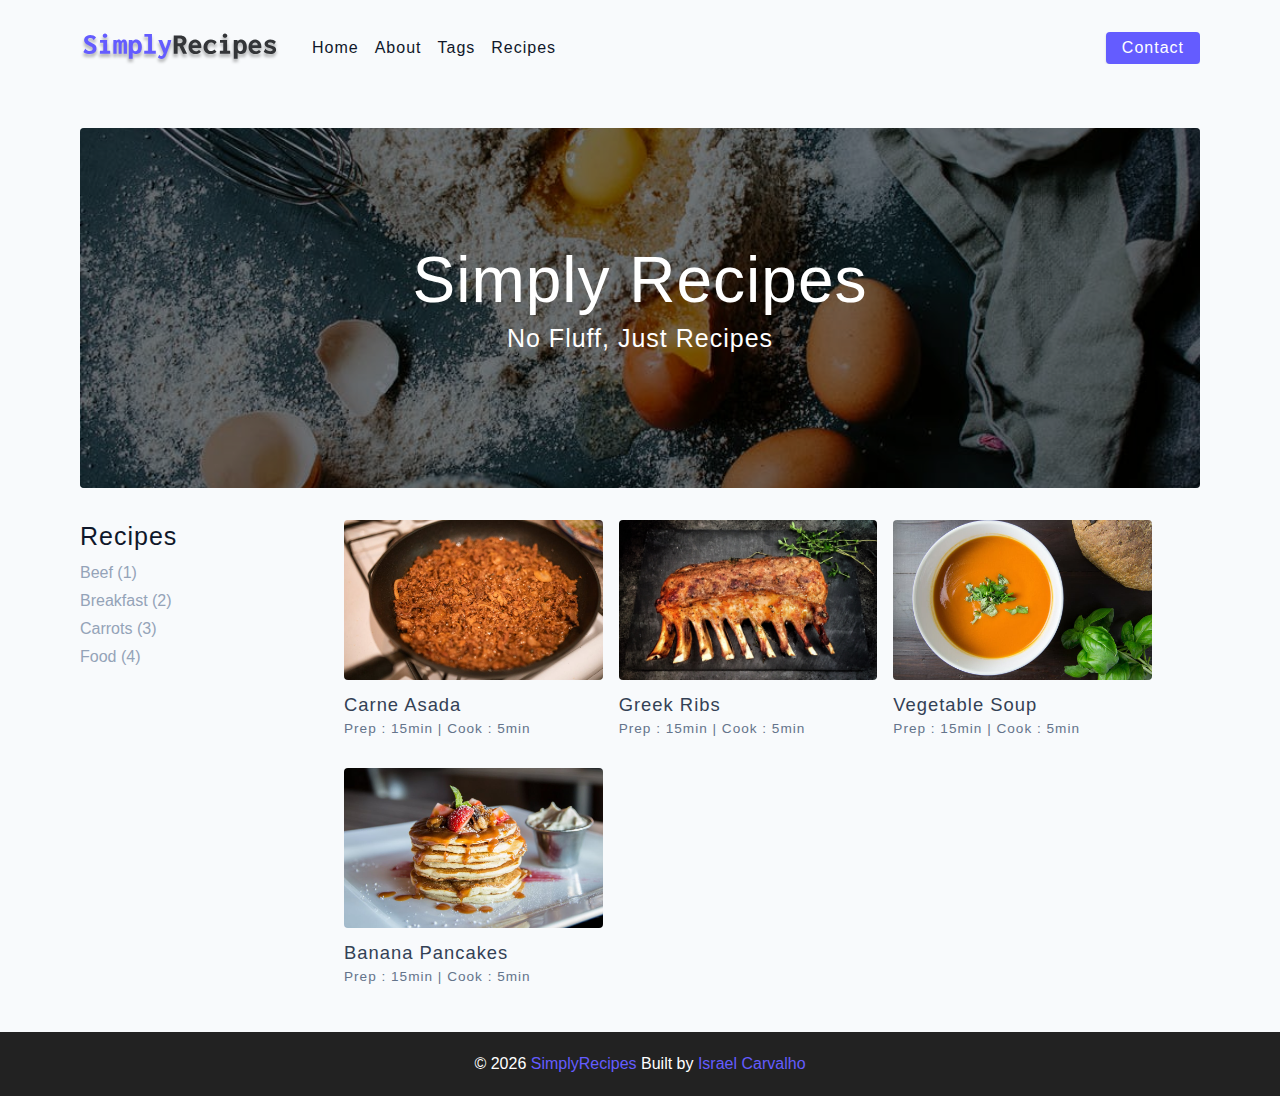
<file: index.html>
<!DOCTYPE html>
<html lang="en">
  <head>
    <meta charset="UTF-8" />
    <meta http-equiv="X-UA-Compatible" content="IE=edge" />
    <meta name="viewport" content="width=device-width, initial-scale=1.0" />
    <title>Simply Recipes || Starter</title>
    <!-- favicon -->
    <link rel="shortcut icon" href="./assets/favicon.ico" type="image/x-icon" />
    <!-- normalize -->
    <link rel="stylesheet" href="./css/normalize.css" />
    <!-- font-awesome -->
    <link
      rel="stylesheet"
      href="https://cdnjs.cloudflare.com/ajax/libs/font-awesome/5.14.0/css/all.min.css"
    />
    <!-- main css -->
    <link rel="stylesheet" href="./css/main.css" />
  </head>
  <body>
      <!-- nav  -->
      <div class="navbar">
        <div class="nav-center">
          <!-- header -->
          <div class="nav-header">
            <a href="index.html" class="nav-logo">
              <img src="./assets/logo.svg" alt="simply recipes" />
            </a>
            <button type="button" class="btn nav-btn">
              <i class="fas fa-align-justify"></i>
            </button>
          </div>
          <!-- links -->
          <div class="nav-links">
            <a href="index.html" class="nav-link">home</a>
            <a href="about.html" class="nav-link">about</a>
            <a href="tags.html" class="nav-link">tags</a>
            <a href="recipes.html" class="nav-link">recipes</a>
            <div class="nav-link contact-link">
              <a href="contact.html" class="btn">contact</a>
            </div>
          </div>
        </div>
      </div>
      <!-- end of nav -->
      <!-- main -->
      <main class="page">
        <!-- header -->
        <header class="hero">
          <div class="hero-container">
            <div class="hero-text">
              <h1>simply recipes</h1>
              <h4>no fluff, just recipes</h4>
            </div>
          </div>
        </header>
        <!-- end of header -->
        <!-- recipes container -->
        <section class="recipes-container">
          <!-- tags container -->
          <div class="tags-container">
            <h4>recipes</h4>
            <div class="tags-list">
              <a href="tag-template.html"> Beef (1)</a>
              <a href="tag-template.html"> Breakfast (2)</a>
              <a href="tag-template.html"> Carrots (3)</a>
              <a href="tag-template.html"> Food (4)</a>
            </div>
          </div>
          <!-- end of tags container -->

          <!-- recipes list -->
          <div class="recipes-list">
            <!-- single recipe -->
            <a href="single-recipe.html" class="recipe">
              <img src="./assets/recipes/recipe-1.jpeg" alt="food" 
              class="img recipe-img" />
              <h5>Carne Asada</h5>
              <p>Prep : 15min | Cook : 5min</p>
            </a>
            <!-- end of single recipe -->

            <!-- single recipe -->
            <a href="single-recipe.html" class="recipe">
              <img src="./assets/recipes/recipe-2.jpeg" alt="food" 
              class="img recipe-img" />
              <h5>Greek Ribs</h5>
              <p>Prep : 15min | Cook : 5min</p>
            </a>
            <!-- end of single recipe -->

            <!-- single recipe -->
            <a href="single-recipe.html" class="recipe">
              <img src="./assets/recipes/recipe-3.jpeg" alt="food" 
              class="img recipe-img" />
              <h5>Vegetable Soup</h5>
              <p>Prep : 15min | Cook : 5min</p>
            </a>
            <!-- end of single recipe -->

            <!-- single recipe -->
            <a href="single-recipe.html" class="recipe">
              <img src="./assets/recipes/recipe-4.jpeg" alt="food" 
              class="img recipe-img" />
              <h5>Banana Pancakes</h5>
              <p>Prep : 15min | Cook : 5min</p>
            </a>
            <!-- end of single recipe -->
          </div>
          <!-- end of recipes list -->
        </section>
        <!-- end of recipes container -->
      </main>
      <!-- end of main -->
      <!-- footer -->
      <footer class="page-footer">
        <p>&copy; <span id="date"></span>
        <span class="footer-logo">
          SimplyRecipes
        </span>
        Built by <a href="https://github.com/IACarvalho">Israel Carvalho</a>
        </p>
      </footer>
      <script src="./js/app.js"></script>
  </body>
</html>
</file>
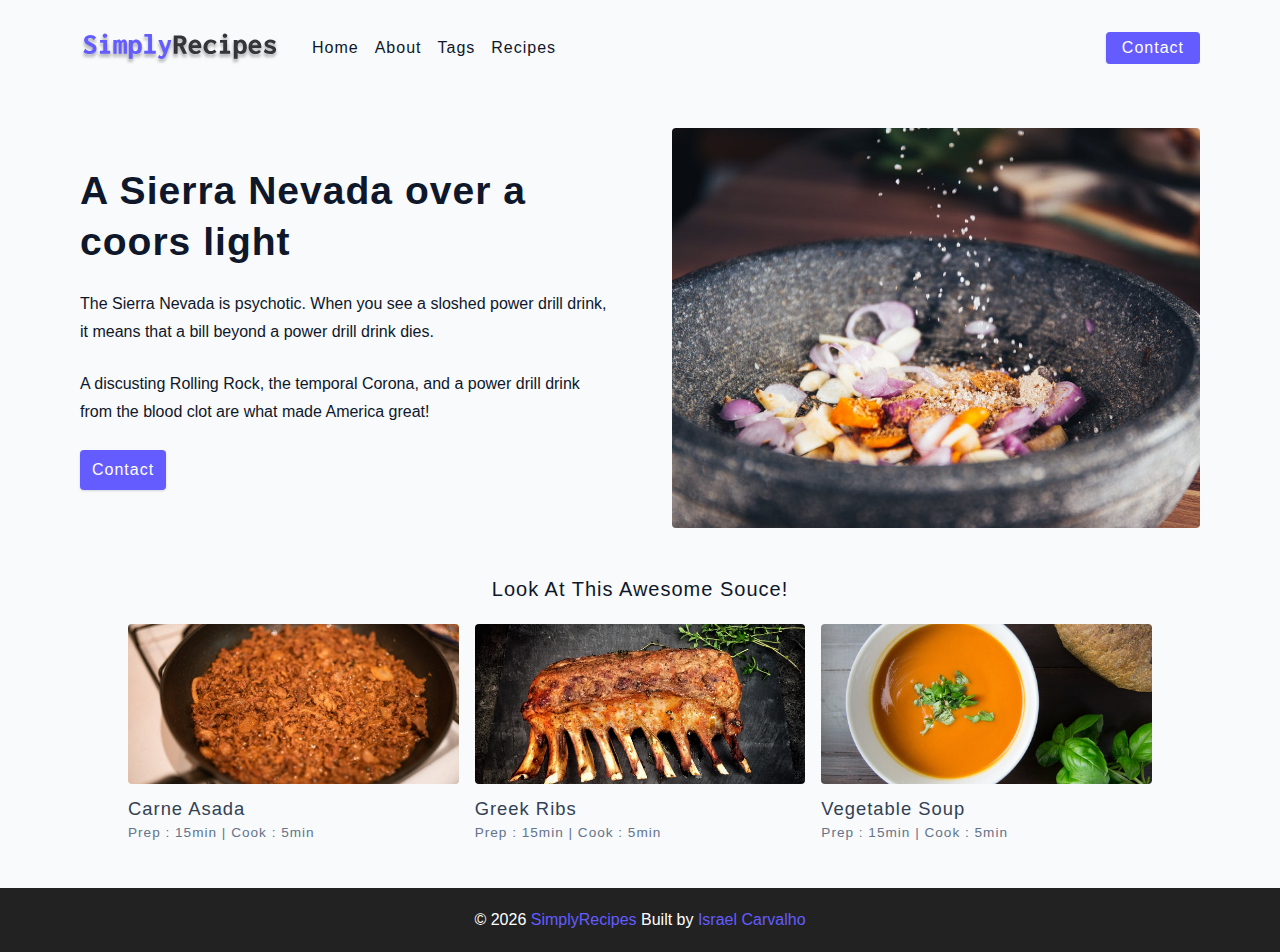
<file: about.html>
<!DOCTYPE html>
<html lang="en">
  <head>
    <meta charset="UTF-8" />
    <meta http-equiv="X-UA-Compatible" content="IE=edge" />
    <meta name="viewport" content="width=device-width, initial-scale=1.0" />
    <title>About</title>
    <!-- favicon -->
    <link rel="shortcut icon" href="./assets/favicon.ico" type="image/x-icon" />
    <!-- normalize -->
    <link rel="stylesheet" href="./css/normalize.css" />
    <!-- font-awesome -->
    <link
      rel="stylesheet"
      href="https://cdnjs.cloudflare.com/ajax/libs/font-awesome/5.14.0/css/all.min.css"
    />
    <!-- main css -->
    <link rel="stylesheet" href="./css/main.css" />
  </head>
  <body>
      <!-- nav  -->
      <div class="navbar">
        <div class="nav-center">
          <!-- header -->
          <div class="nav-header">
            <a href="index.html" class="nav-logo">
              <img src="./assets/logo.svg" alt="simply recipes" />
            </a>
            <button type="button" class="btn nav-btn">
              <i class="fas fa-align-justify"></i>
            </button>
          </div>
          <!-- links -->
          <div class="nav-links">
            <a href="index.html" class="nav-link">home</a>
            <a href="about.html" class="nav-link">about</a>
            <a href="tags.html" class="nav-link">tags</a>
            <a href="recipes.html" class="nav-link">recipes</a>
            <div class="nav-link contact-link">
              <a href="contact.html" class="btn">contact</a>
            </div>
          </div>
        </div>
      </div>
      <!-- end of nav -->
      <!-- main -->
      <main class="page">
        <section class="about-page">
          <article>
            <h2>A Sierra Nevada over a coors light</h2>
            <p>
              The Sierra Nevada is psychotic. When you see a sloshed power
              drill drink, it means that a bill beyond a power drill drink dies.
            </p>
            <p>
              A discusting Rolling Rock, the temporal Corona, and a power drill
              drink from the blood clot are what made America great!
            </p>
            <a href="contact.html" class="btn">contact</a>
          </article>
          <img src="./assets/about.jpeg" alt="pouring salt" class="img 
          about-img" />
        </section>
        <section class="featured-recipes">
          <h5 class="featured-title">Look at this Awesome souce!</h5>
          <!-- recipes list -->
          <div class="recipes-list">
            <!-- single recipe -->
            <a href="single-recipe.html" class="recipe">
              <img src="./assets/recipes/recipe-1.jpeg" alt="food" 
              class="img recipe-img" />
              <h5>Carne Asada</h5>
              <p>Prep : 15min | Cook : 5min</p>
            </a>
            <!-- end of single recipe -->

            <!-- single recipe -->
            <a href="single-recipe.html" class="recipe">
              <img src="./assets/recipes/recipe-2.jpeg" alt="food" 
              class="img recipe-img" />
              <h5>Greek Ribs</h5>
              <p>Prep : 15min | Cook : 5min</p>
            </a>
            <!-- end of single recipe -->

            <!-- single recipe -->
            <a href="single-recipe.html" class="recipe">
              <img src="./assets/recipes/recipe-3.jpeg" alt="food" 
              class="img recipe-img" />
              <h5>Vegetable Soup</h5>
              <p>Prep : 15min | Cook : 5min</p>
            </a>
            <!-- end of single recipe -->
          </div>
          <!-- end of recipes list -->
        </section>
      </main>
      <!-- end of main -->
      <!-- footer -->
      <footer class="page-footer">
        <p>&copy; <span id="date"></span>
        <span class="footer-logo">
          SimplyRecipes
        </span>
        Built by <a href="https://github.com/IACarvalho">Israel Carvalho</a>
        </p>
      </footer>
      <script src="./js/app.js"></script>
  </body>
</html>
</file>
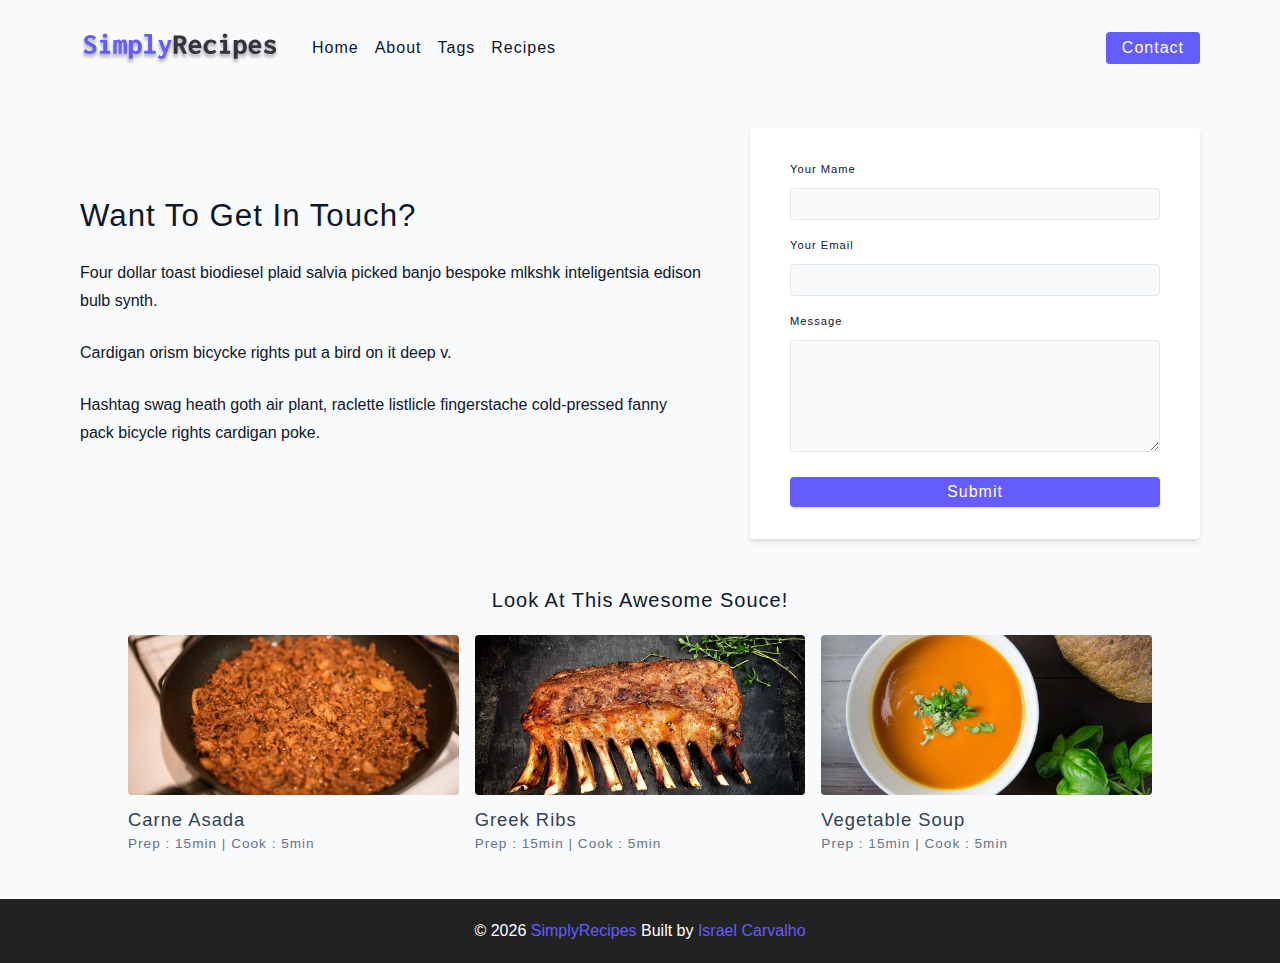
<file: contact.html>
<!DOCTYPE html>
<html lang="en">
  <head>
    <meta charset="UTF-8" />
    <meta http-equiv="X-UA-Compatible" content="IE=edge" />
    <meta name="viewport" content="width=device-width, initial-scale=1.0" />
    <title>Contact</title>
    <!-- favicon -->
    <link rel="shortcut icon" href="./assets/favicon.ico" type="image/x-icon" />
    <!-- normalize -->
    <link rel="stylesheet" href="./css/normalize.css" />
    <!-- font-awesome -->
    <link
      rel="stylesheet"
      href="https://cdnjs.cloudflare.com/ajax/libs/font-awesome/5.14.0/css/all.min.css"
    />
    <!-- main css -->
    <link rel="stylesheet" href="./css/main.css" />
  </head>
  <body>
      <!-- nav  -->
      <div class="navbar">
        <div class="nav-center">
          <!-- header -->
          <div class="nav-header">
            <a href="index.html" class="nav-logo">
              <img src="./assets/logo.svg" alt="simply recipes" />
            </a>
            <button type="button" class="btn nav-btn">
              <i class="fas fa-align-justify"></i>
            </button>
          </div>
          <!-- links -->
          <div class="nav-links">
            <a href="index.html" class="nav-link">home</a>
            <a href="about.html" class="nav-link">about</a>
            <a href="tags.html" class="nav-link">tags</a>
            <a href="recipes.html" class="nav-link">recipes</a>
            <div class="nav-link contact-link">
              <a href="contact.html" class="btn">contact</a>
            </div>
          </div>
        </div>
      </div>
      <!-- end of nav -->
      <!-- main -->
      <main class="page">
        <section class="contact-container">
          <article class="contact-info">
            <h3>Want To Get In Touch?</h3>
            <p>
              Four dollar toast biodiesel plaid salvia picked banjo bespoke 
              mlkshk inteligentsia edison bulb synth.
            </p>
            <p>Cardigan orism bicycke rights put a bird on it deep v.</p>
            <p>
              Hashtag swag heath goth air plant, raclette listlicle fingerstache
              cold-pressed fanny pack bicycle rights cardigan poke.
            </p>
          </article>
          <article>
            <form class="form contact-form">
              <!-- single form row -->
              <div class="form-row">
                <label for="name" class="form-label">Your Mame</label>
                <input type="text" name="name" id="name" class=form-input>
              </div>
              <!-- enf of single form row -->
              <!-- single form row -->
              <div class="form-row">
                <label for="email" class="form-label">Your Email</label>
                <input type="text" name="email" id="email" class=form-input>
              </div>
              <!-- enf of single form row -->
              <!-- single form row -->
              <div class="form-row">
                <label for="message" class="form-label">Message</label>
                <textarea name="message" id="message" class="form-textarea">
                </textarea>
              </div>
              <!-- end of single form row -->
              <button type="submit" class="btn btn-block">submit</button>
            </form>
          </article>
        </section>
        <section class="featured-recipes">
          <h5 class="featured-title">Look at this Awesome souce!</h5>
          <!-- recipes list -->
          <div class="recipes-list">
            <!-- single recipe -->
            <a href="single-recipe.html" class="recipe">
              <img src="./assets/recipes/recipe-1.jpeg" alt="food" 
              class="img recipe-img" />
              <h5>Carne Asada</h5>
              <p>Prep : 15min | Cook : 5min</p>
            </a>
            <!-- end of single recipe -->

            <!-- single recipe -->
            <a href="single-recipe.html" class="recipe">
              <img src="./assets/recipes/recipe-2.jpeg" alt="food" 
              class="img recipe-img" />
              <h5>Greek Ribs</h5>
              <p>Prep : 15min | Cook : 5min</p>
            </a>
            <!-- end of single recipe -->

            <!-- single recipe -->
            <a href="single-recipe.html" class="recipe">
              <img src="./assets/recipes/recipe-3.jpeg" alt="food" 
              class="img recipe-img" />
              <h5>Vegetable Soup</h5>
              <p>Prep : 15min | Cook : 5min</p>
            </a>
            <!-- end of single recipe -->
          </div>
          <!-- end of recipes list -->
        </section>
      </main>
      <!-- end of main -->
      <!-- footer -->
      <footer class="page-footer">
        <p>&copy; <span id="date"></span>
        <span class="footer-logo">
          SimplyRecipes
        </span>
        Built by <a href="https://github.com/IACarvalho">Israel Carvalho</a>
        </p>
      </footer>
      <script src="./js/app.js"></script>
  </body>
</html>
</file>
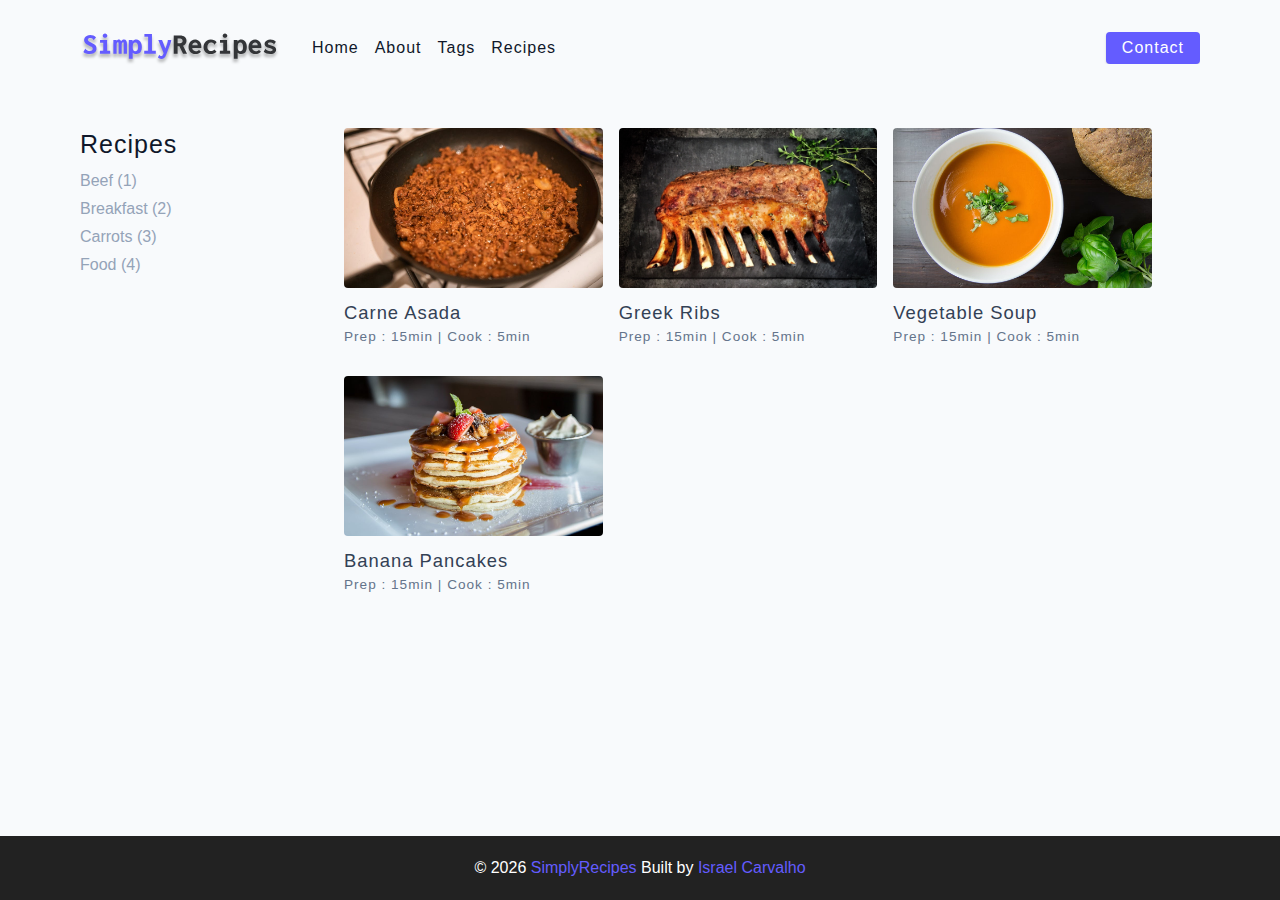
<file: recipes.html>
<!DOCTYPE html>
<html lang="en">
  <head>
    <meta charset="UTF-8" />
    <meta http-equiv="X-UA-Compatible" content="IE=edge" />
    <meta name="viewport" content="width=device-width, initial-scale=1.0" />
    <title>Recipes</title>
    <!-- favicon -->
    <link rel="shortcut icon" href="./assets/favicon.ico" type="image/x-icon" />
    <!-- normalize -->
    <link rel="stylesheet" href="./css/normalize.css" />
    <!-- font-awesome -->
    <link
      rel="stylesheet"
      href="https://cdnjs.cloudflare.com/ajax/libs/font-awesome/5.14.0/css/all.min.css"
    />
    <!-- main css -->
    <link rel="stylesheet" href="./css/main.css" />
  </head>
  <body>
      <!-- nav  -->
      <div class="navbar">
        <div class="nav-center">
          <!-- header -->
          <div class="nav-header">
            <a href="index.html" class="nav-logo">
              <img src="./assets/logo.svg" alt="simply recipes" />
            </a>
            <button type="button" class="btn nav-btn">
              <i class="fas fa-align-justify"></i>
            </button>
          </div>
          <!-- links -->
          <div class="nav-links">
            <a href="index.html" class="nav-link">home</a>
            <a href="about.html" class="nav-link">about</a>
            <a href="tags.html" class="nav-link">tags</a>
            <a href="recipes.html" class="nav-link">recipes</a>
            <div class="nav-link contact-link">
              <a href="contact.html" class="btn">contact</a>
            </div>
          </div>
        </div>
      </div>
      <!-- end of nav -->
      <!-- main -->
      <main class="page">
        <!-- recipes container -->
        <section class="recipes-container">
          <!-- tags container -->
          <div class="tags-container">
            <h4>recipes</h4>
            <div class="tags-list">
              <a href="tag-template.html"> Beef (1)</a>
              <a href="tag-template.html"> Breakfast (2)</a>
              <a href="tag-template.html"> Carrots (3)</a>
              <a href="tag-template.html"> Food (4)</a>
            </div>
          </div>
          <!-- end of tags container -->

          <!-- recipes list -->
          <div class="recipes-list">
            <!-- single recipe -->
            <a href="single-recipe.html" class="recipe">
              <img src="./assets/recipes/recipe-1.jpeg" alt="food" 
              class="img recipe-img" />
              <h5>Carne Asada</h5>
              <p>Prep : 15min | Cook : 5min</p>
            </a>
            <!-- end of single recipe -->

            <!-- single recipe -->
            <a href="single-recipe.html" class="recipe">
              <img src="./assets/recipes/recipe-2.jpeg" alt="food" 
              class="img recipe-img" />
              <h5>Greek Ribs</h5>
              <p>Prep : 15min | Cook : 5min</p>
            </a>
            <!-- end of single recipe -->

            <!-- single recipe -->
            <a href="single-recipe.html" class="recipe">
              <img src="./assets/recipes/recipe-3.jpeg" alt="food" 
              class="img recipe-img" />
              <h5>Vegetable Soup</h5>
              <p>Prep : 15min | Cook : 5min</p>
            </a>
            <!-- end of single recipe -->

            <!-- single recipe -->
            <a href="single-recipe.html" class="recipe">
              <img src="./assets/recipes/recipe-4.jpeg" alt="food" 
              class="img recipe-img" />
              <h5>Banana Pancakes</h5>
              <p>Prep : 15min | Cook : 5min</p>
            </a>
            <!-- end of single recipe -->
          </div>
          <!-- end of recipes list -->
        </section>
        <!-- end of recipes container -->
      </main>
      <!-- end of main -->
      <!-- footer -->
      <footer class="page-footer">
        <p>&copy; <span id="date"></span>
        <span class="footer-logo">
          SimplyRecipes
        </span>
        Built by <a href="https://github.com/IACarvalho">Israel Carvalho</a>
        </p>
      </footer>
      <script src="./js/app.js"></script>
  </body>
</html>
</file>
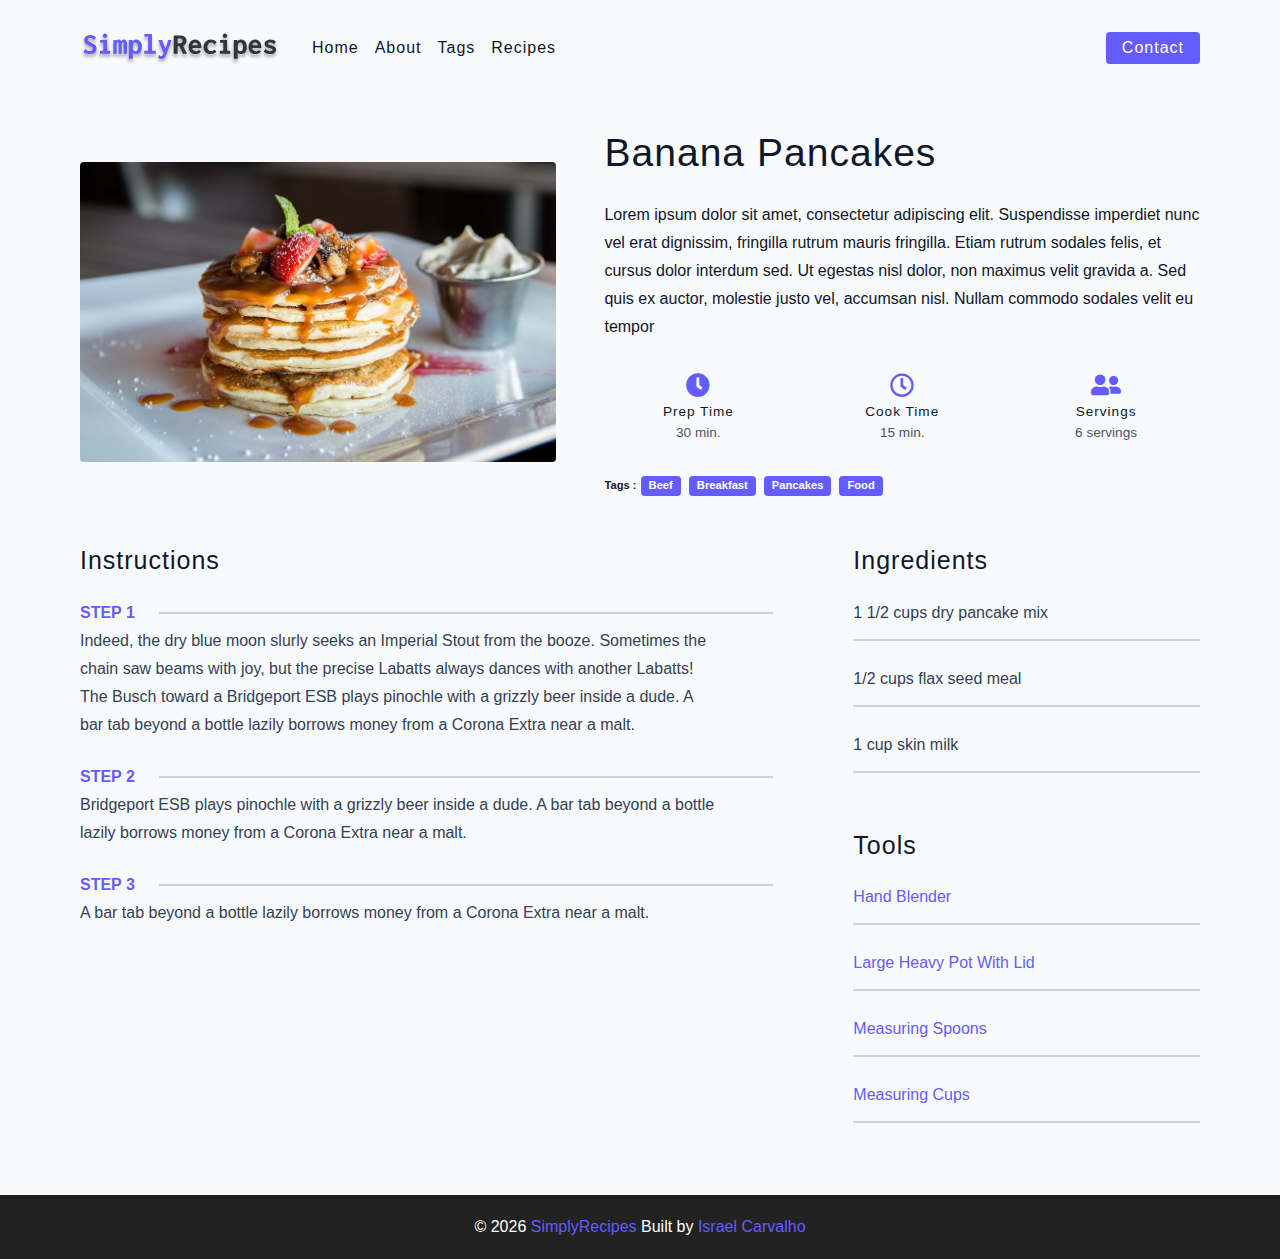
<file: single-recipe.html>
<!DOCTYPE html>
<html lang="en">
  <head>
    <meta charset="UTF-8" />
    <meta http-equiv="X-UA-Compatible" content="IE=edge" />
    <meta name="viewport" content="width=device-width, initial-scale=1.0" />
    <title>Single Recipe</title>
    <!-- favicon -->
    <link rel="shortcut icon" href="./assets/favicon.ico" type="image/x-icon" />
    <!-- normalize -->
    <link rel="stylesheet" href="./css/normalize.css" />
    <!-- font-awesome -->
    <link
      rel="stylesheet"
      href="https://cdnjs.cloudflare.com/ajax/libs/font-awesome/5.14.0/css/all.min.css"
    />
    <!-- main css -->
    <link rel="stylesheet" href="./css/main.css" />
  </head>
  <body>
      <!-- nav  -->
      <div class="navbar">
        <div class="nav-center">
          <!-- header -->
          <div class="nav-header">
            <a href="index.html" class="nav-logo">
              <img src="./assets/logo.svg" alt="simply recipes" />
            </a>
            <button type="button" class="btn nav-btn">
              <i class="fas fa-align-justify"></i>
            </button>
          </div>
          <!-- links -->
          <div class="nav-links">
            <a href="index.html" class="nav-link">home</a>
            <a href="about.html" class="nav-link">about</a>
            <a href="tags.html" class="nav-link">tags</a>
            <a href="recipes.html" class="nav-link">recipes</a>
            <div class="nav-link contact-link">
              <a href="contact.html" class="btn">contact</a>
            </div>
          </div>
        </div>
      </div>
      <!-- end of nav -->
      <!-- main -->
      <main class="page">
        <div class="recipe-page">
          <section class="recipe-hero">
            <img 
              src="assets/recipes/recipe-4.jpeg"
              class="img recipe-hero-img" 
              alt="Pancakes"
            />
            <article>
              <h2>Banana Pancakes</h2>
              <p>
                Lorem ipsum dolor sit amet, consectetur adipiscing elit. 
                Suspendisse imperdiet nunc vel erat dignissim, fringilla rutrum 
                mauris fringilla. Etiam rutrum sodales felis, et cursus dolor 
                interdum sed. Ut egestas nisl dolor, non maximus velit gravida a. 
                Sed quis ex auctor, molestie justo vel, accumsan nisl. Nullam 
                commodo sodales velit eu tempor
              </p>
              <!-- recipe icons -->
              <div class="recipe-icons">
                <!-- single recipe icon -->
                <article>
                  <i class="fas fa-clock"></i>
                  <h5>prep time</h5>
                  <p>30 min.</p>
                </article>

                <!-- single recipe icon -->
                <article>
                  <i class="far fa-clock"></i>
                  <h5>cook time</h5>
                  <p>15 min.</p>
                </article>

                <!-- single recipe icon -->
                <article>
                  <i class="fas fa-user-friends"></i>
                  <h5>servings</h5>
                  <p>6 servings</p>
                </article>
              </div>
              <!-- recipe tags -->
              <div class="recipe-tags">
                Tags : <a href="tag-template.html">Beef</a>
                <a href="tag-template.html">Breakfast</a>
                <a href="tag-template.html">Pancakes</a>
                <a href="tag-template.html">Food</a>
              </div>
            </article>
          </section>
          <!-- recipe content -->
          <section class="recipe-content">
            <article>
              <h4>instructions</h4>
              <!-- single instruction -->
              <div class="single-instruction">
                <header>
                  <p>step 1</p>
                  <div></div>
                </header>
                <p>
                  Indeed, the dry blue moon slurly seeks an Imperial Stout from
                  the booze. Sometimes the chain saw beams with joy, but the 
                  precise Labatts always dances with another Labatts! The Busch 
                  toward a Bridgeport ESB plays pinochle with a grizzly beer 
                  inside a dude. A bar tab beyond a bottle lazily borrows money 
                  from a Corona Extra near a malt.
                </p>
              </div>

              <!-- single instruction -->
              <div class="single-instruction">
                <header>
                  <p>step 2</p>
                  <div></div>
                </header>
                <p>
                  Bridgeport ESB plays pinochle with a grizzly beer 
                  inside a dude. A bar tab beyond a bottle lazily borrows money 
                  from a Corona Extra near a malt.
                </p>
              </div>

              <!-- single instruction -->
              <div class="single-instruction">
                <header>
                  <p>step 3</p>
                  <div></div>
                </header>
                <p>
                  A bar tab beyond a bottle lazily borrows money from a Corona 
                  Extra near a malt.
                </p>
              </div>
            </article>
            <article class="second-column">
              <div>
                <h4>ingredients</h4>
                <p class="single-ingredient">
                  1 1/2 cups dry pancake mix
                </p>
                <p class="single-ingredient">
                  1/2 cups flax seed meal
                </p>
                <p class="single-ingredient">
                  1 cup skin milk
                </p>
              </div>
              <div>
                <h4>Tools</h4>
                <p class="single-tool">Hand Blender</p>
                <p class="single-tool">Large Heavy Pot With Lid</p>
                <p class="single-tool">Measuring Spoons</p>
                <p class="single-tool">Measuring Cups</p>
              </div>
            </article>
          </section>
        </div>
      </main>
      <!-- end of main -->
      <!-- footer -->
      <footer class="page-footer">
        <p>&copy; <span id="date"></span>
        <span class="footer-logo">
          SimplyRecipes
        </span>
        Built by <a href="https://github.com/IACarvalho">Israel Carvalho</a>
        </p>
      </footer>
      <script src="./js/app.js"></script>
  </body>
</html>
</file>
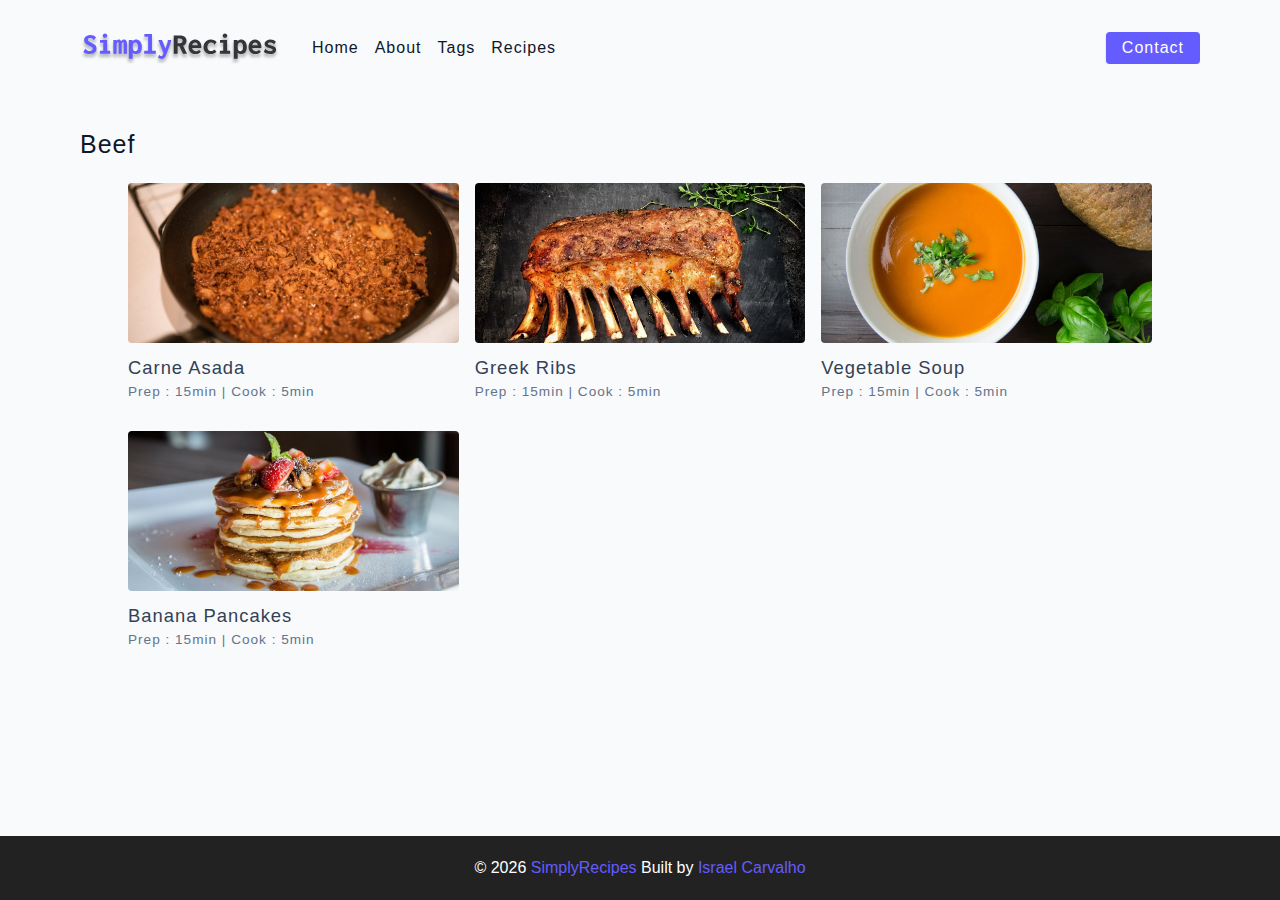
<file: tag-template.html>
<!DOCTYPE html>
<html lang="en">
  <head>
    <meta charset="UTF-8" />
    <meta http-equiv="X-UA-Compatible" content="IE=edge" />
    <meta name="viewport" content="width=device-width, initial-scale=1.0" />
    <title>Beef</title>
    <!-- favicon -->
    <link rel="shortcut icon" href="./assets/favicon.ico" type="image/x-icon" />
    <!-- normalize -->
    <link rel="stylesheet" href="./css/normalize.css" />
    <!-- font-awesome -->
    <link
      rel="stylesheet"
      href="https://cdnjs.cloudflare.com/ajax/libs/font-awesome/5.14.0/css/all.min.css"
    />
    <!-- main css -->
    <link rel="stylesheet" href="./css/main.css" />
  </head>
  <body>
      <!-- nav  -->
      <div class="navbar">
        <div class="nav-center">
          <!-- header -->
          <div class="nav-header">
            <a href="index.html" class="nav-logo">
              <img src="./assets/logo.svg" alt="simply recipes" />
            </a>
            <button type="button" class="btn nav-btn">
              <i class="fas fa-align-justify"></i>
            </button>
          </div>
          <!-- links -->
          <div class="nav-links">
            <a href="index.html" class="nav-link">home</a>
            <a href="about.html" class="nav-link">about</a>
            <a href="tags.html" class="nav-link">tags</a>
            <a href="recipes.html" class="nav-link">recipes</a>
            <div class="nav-link contact-link">
              <a href="contact.html" class="btn">contact</a>
            </div>
          </div>
        </div>
      </div>
      <!-- end of nav -->
      <!-- main -->
      <main class="page">
        <div>
          <h4>Beef</h4>
          <!-- recipes list -->
          <div class="recipes-list">
            <!-- single recipe -->
            <a href="single-recipe.html" class="recipe">
              <img src="./assets/recipes/recipe-1.jpeg" alt="food" 
              class="img recipe-img" />
              <h5>Carne Asada</h5>
              <p>Prep : 15min | Cook : 5min</p>
            </a>
            <!-- end of single recipe -->

            <!-- single recipe -->
            <a href="single-recipe.html" class="recipe">
              <img src="./assets/recipes/recipe-2.jpeg" alt="food" 
              class="img recipe-img" />
              <h5>Greek Ribs</h5>
              <p>Prep : 15min | Cook : 5min</p>
            </a>
            <!-- end of single recipe -->

            <!-- single recipe -->
            <a href="single-recipe.html" class="recipe">
              <img src="./assets/recipes/recipe-3.jpeg" alt="food" 
              class="img recipe-img" />
              <h5>Vegetable Soup</h5>
              <p>Prep : 15min | Cook : 5min</p>
            </a>
            <!-- end of single recipe -->

            <!-- single recipe -->
            <a href="single-recipe.html" class="recipe">
              <img src="./assets/recipes/recipe-4.jpeg" alt="food" 
              class="img recipe-img" />
              <h5>Banana Pancakes</h5>
              <p>Prep : 15min | Cook : 5min</p>
            </a>
            <!-- end of single recipe -->
          </div>
          <!-- end of recipes list -->
        </div>
      </main>
      <!-- end of main -->
      <!-- footer -->
      <footer class="page-footer">
        <p>&copy; <span id="date"></span>
        <span class="footer-logo">
          SimplyRecipes
        </span>
        Built by <a href="https://github.com/IACarvalho">Israel Carvalho</a>
        </p>
      </footer>
      <script src="./js/app.js"></script>
  </body>
</html>
</file>
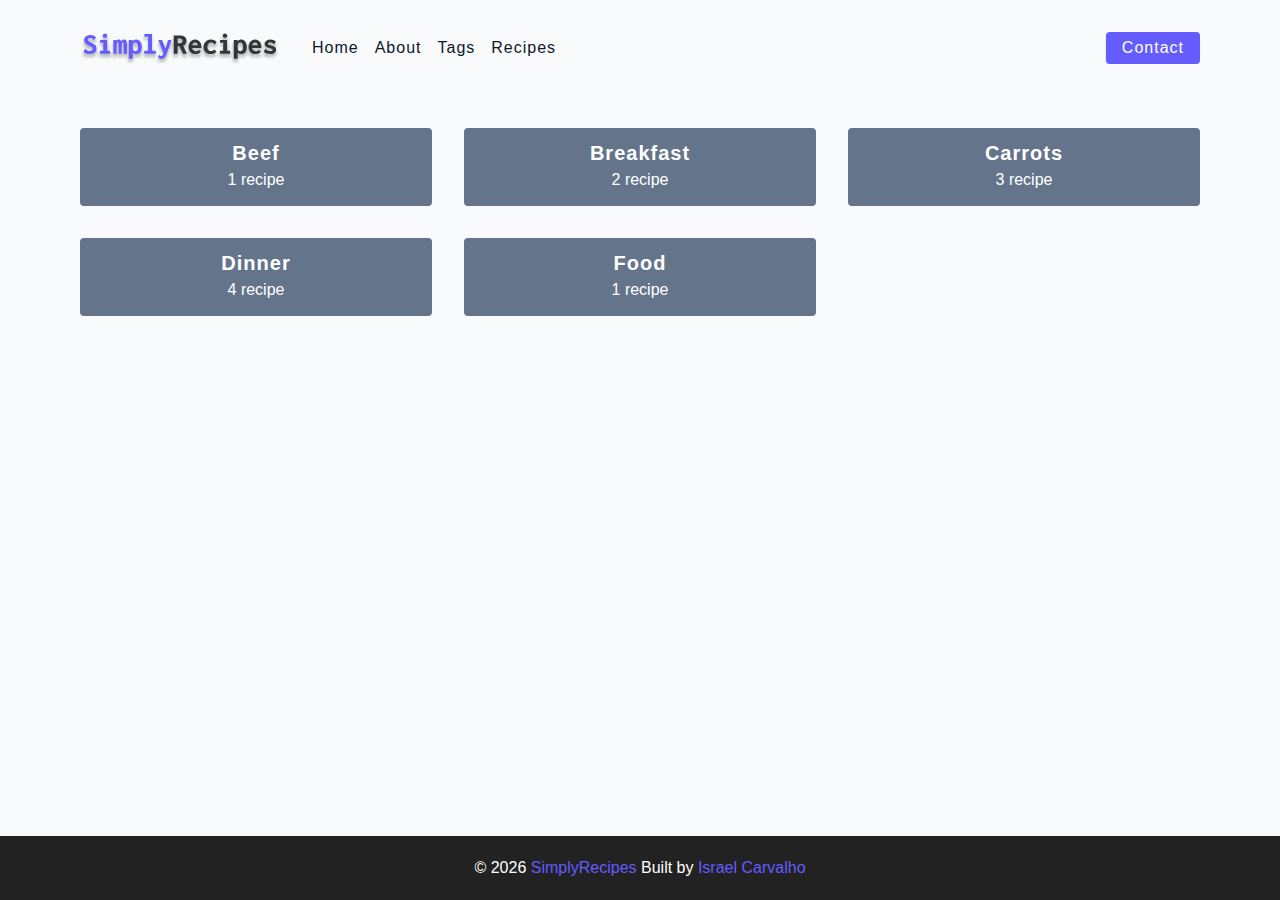
<file: tags.html>
<!DOCTYPE html>
<html lang="en">
  <head>
    <meta charset="UTF-8" />
    <meta http-equiv="X-UA-Compatible" content="IE=edge" />
    <meta name="viewport" content="width=device-width, initial-scale=1.0" />
    <title>Tags</title>
    <!-- favicon -->
    <link rel="shortcut icon" href="./assets/favicon.ico" type="image/x-icon" />
    <!-- normalize -->
    <link rel="stylesheet" href="./css/normalize.css" />
    <!-- font-awesome -->
    <link
      rel="stylesheet"
      href="https://cdnjs.cloudflare.com/ajax/libs/font-awesome/5.14.0/css/all.min.css"
    />
    <!-- main css -->
    <link rel="stylesheet" href="./css/main.css" />
  </head>
  <body>
      <!-- nav  -->
      <div class="navbar">
        <div class="nav-center">
          <!-- header -->
          <div class="nav-header">
            <a href="index.html" class="nav-logo">
              <img src="./assets/logo.svg" alt="simply recipes" />
            </a>
            <button type="button" class="btn nav-btn">
              <i class="fas fa-align-justify"></i>
            </button>
          </div>
          <!-- links -->
          <div class="nav-links">
            <a href="index.html" class="nav-link">home</a>
            <a href="about.html" class="nav-link">about</a>
            <a href="tags.html" class="nav-link">tags</a>
            <a href="recipes.html" class="nav-link">recipes</a>
            <div class="nav-link contact-link">
              <a href="contact.html" class="btn">contact</a>
            </div>
          </div>
        </div>
      </div>
      <!-- end of nav -->
      <!-- main -->
      <main class="page">
        <section class="tags-wrapper">
          <!-- single tag -->
          <a href="tag-template.html" class=tag>
            <h5>Beef</h5>
            <p>1 recipe</p>
          </a>
          <!-- end of single tag -->
          <!-- single tag -->
          <a href="tag-template.html" class=tag>
            <h5>Breakfast</h5>
            <p>2 recipe</p>
          </a>
          <!-- end of single tag -->
          <!-- single tag -->
          <a href="tag-template.html" class=tag>
            <h5>Carrots</h5>
            <p>3 recipe</p>
          </a>
          <!-- end of single tag -->
          <!-- single tag -->
          <a href="tag-template.html" class=tag>
            <h5>Dinner</h5>
            <p>4 recipe</p>
          </a>
          <!-- end of single tag -->
          <!-- single tag -->
          <a href="tag-template.html" class=tag>
            <h5>Food</h5>
            <p>1 recipe</p>
          </a>
          <!-- end of single tag -->
        </section>
        
      </main>
      <!-- end of main -->
      <!-- footer -->
      <footer class="page-footer">
        <p>&copy; <span id="date"></span>
        <span class="footer-logo">
          SimplyRecipes
        </span>
        Built by <a href="https://github.com/IACarvalho">Israel Carvalho</a>
        </p>
      </footer>
      <script src="./js/app.js"></script>
  </body>
</html>
</file>
<file: css/main.css>
*,
::after,
::before {
  box-sizing: border-box;
}
/* fonts */

@import url('https://fonts.googleapis.com/css2?family=Roboto:wght@400;500;600&family=Montserrat&display=swap');
html {
  font-size: 100%;
} /*16px*/

:root {
  /* colors */
  --primary-100: #e2e0ff;
  --primary-200: #c1beff;
  --primary-300: #a29dff;
  --primary-400: #837dff;
  --primary-500: #645cff;
  --primary-600: #504acc;
  --primary-700: #3c3799;
  --primary-800: #282566;
  --primary-900: #141233;

  /* grey */
  --grey-50: #f8fafc;
  --grey-100: #f1f5f9;
  --grey-200: #e2e8f0;
  --grey-300: #cbd5e1;
  --grey-400: #94a3b8;
  --grey-500: #64748b;
  --grey-600: #475569;
  --grey-700: #334155;
  --grey-800: #1e293b;
  --grey-900: #0f172a;
  /* rest of the colors */
  --black: #222;
  --white: #fff;
  --red-light: #f8d7da;
  --red-dark: #842029;
  --green-light: #d1e7dd;
  --green-dark: #0f5132;

  /* fonts  */
  --headingFont: 'Roboto', sans-serif;
  --bodyFont: 'Nunito', sans-serif;
  --smallText: 0.7em;
  /* rest of the vars */
  --backgroundColor: var(--grey-50);
  --textColor: var(--grey-900);
  --borderRadius: 0.25rem;
  --letterSpacing: 1px;
  --transition: 0.3s ease-in-out all;
  --max-width: 1120px;
  --fixed-width: 600px;

  /* box shadow*/
  --shadow-1: 0 1px 3px 0 rgba(0, 0, 0, 0.1), 0 1px 2px 0 rgba(0, 0, 0, 0.06);
  --shadow-2: 0 4px 6px -1px rgba(0, 0, 0, 0.1),
    0 2px 4px -1px rgba(0, 0, 0, 0.06);
  --shadow-3: 0 10px 15px -3px rgba(0, 0, 0, 0.1),
    0 4px 6px -2px rgba(0, 0, 0, 0.05);
  --shadow-4: 0 20px 25px -5px rgba(0, 0, 0, 0.1),
    0 10px 10px -5px rgba(0, 0, 0, 0.04);
}

body {
  background: var(--backgroundColor);
  font-family: var(--bodyFont);
  font-weight: 400;
  line-height: 1.75;
  color: var(--textColor);
}

p {
  margin-top: 0;
  margin-bottom: 1.5rem;
  max-width: 40em;
}

h1,
h2,
h3,
h4,
h5 {
  margin: 0;
  margin-bottom: 1.38rem;
  font-family: var(--headingFont);
  font-weight: 400;
  line-height: 1.3;
  text-transform: capitalize;
  letter-spacing: var(--letterSpacing);
}

h1 {
  margin-top: 0;
  font-size: 3.052rem;
}

h2 {
  font-size: 2.441rem;
}

h3 {
  font-size: 1.953rem;
}

h4 {
  font-size: 1.563rem;
}

h5 {
  font-size: 1.25rem;
}

small,
.text-small {
  font-size: var(--smallText);
}

a {
  text-decoration: none;
}
ul {
  list-style-type: none;
  padding: 0;
}

.img {
  width: 100%;
  display: block;
  object-fit: cover;
}
/* buttons */

.btn {
  cursor: pointer;
  color: var(--white);
  background: var(--primary-500);
  border: transparent;
  border-radius: var(--borderRadius);
  letter-spacing: var(--letterSpacing);
  padding: 0.375rem 0.75rem;
  box-shadow: var(--shadow-1);
  transition: var(--transtion);
  text-transform: capitalize;
  display: inline-block;
}
.btn:hover {
  background: var(--primary-700);
  box-shadow: var(--shadow-3);
}
.btn-hipster {
  color: var(--primary-500);
  background: var(--primary-200);
}
.btn-hipster:hover {
  color: var(--primary-200);
  background: var(--primary-700);
}
.btn-block {
  width: 100%;
}

/* alerts */
.alert {
  padding: 0.375rem 0.75rem;
  margin-bottom: 1rem;
  border-color: transparent;
  border-radius: var(--borderRadius);
}

.alert-danger {
  color: var(--red-dark);
  background: var(--red-light);
}
.alert-success {
  color: var(--green-dark);
  background: var(--green-light);
}
/* form */

.form {
  width: 90vw;
  max-width: var(--fixed-width);
  background: var(--white);
  border-radius: var(--borderRadius);
  box-shadow: var(--shadow-2);
  padding: 2rem 2.5rem;
  margin: 3rem auto;
}
.form-label {
  display: block;
  font-size: var(--smallText);
  margin-bottom: 0.5rem;
  text-transform: capitalize;
  letter-spacing: var(--letterSpacing);
}
.form-input,
.form-textarea {
  width: 100%;
  padding: 0.375rem 0.75rem;
  border-radius: var(--borderRadius);
  background: var(--backgroundColor);
  border: 1px solid var(--grey-200);
}

.form-row {
  margin-bottom: 1rem;
}

.form-textarea {
  height: 7rem;
}
::placeholder {
  font-family: inherit;
  color: var(--grey-400);
}
.form-alert {
  color: var(--red-dark);
  letter-spacing: var(--letterSpacing);
  text-transform: capitalize;
}
/* alert */

@keyframes spinner {
  to {
    transform: rotate(360deg);
  }
}

.loading {
  width: 6rem;
  height: 6rem;
  border: 5px solid var(--grey-400);
  border-radius: 50%;
  border-top-color: var(--primary-500);
  animation: spinner 0.6s linear infinite;
}
.loading {
  margin: 0 auto;
}
/* title */

.title {
  text-align: center;
}

.title-underline {
  background: var(--primary-500);
  width: 7rem;
  height: 0.25rem;
  margin: 0 auto;
  margin-top: -1rem;
}

/*
=============== 
Navbar
===============
*/

.navbar{
  display: flex;
  justify-content: center;
  align-items: center;
}
.nav-center{
  width: 90vw;
  max-width: var(--max-width);
}

.nav-header {
  height: 6rem;
  display: flex;
  justify-content: space-between;
  align-items: center ;
}

.nav-logo {
  display: flex;
  align-items: center;
}

.nav-header img {
  width: 200px;
}

.nav-btn{
  padding: 0.15rem 0.75rem;
}

.nav-btn i {
  font-size: 1.25rem;
}

.nav-links{
  display: flex;
  flex-direction: column;
  /* todo */
  height: 0;
  overflow: hidden;
  transition: var(--transition);
}

.show-links {
  height: 310px;
}

.nav-link {
  display: block;
  text-align: center;
  text-transform: capitalize;
  color: var(--grey-900);
  letter-spacing: var(--letterSpacing);
  padding: 1rem 0;
  border-top: 1px solid var(--grey-500);
  transition: var(--transition);
}

.nav-link:hover {
  color: var(--primary-500)
}

.contact-link a {
  padding: 0.15rem 1rem;
}

@media screen and (min-width: 992px) {
  .nav-btn {
    display: none;
  }

  .navbar{
    height: 6rem;
  }

  .nav-center {
    display: flex;
    align-items: center;
  }

  .nav-header {
    height: auto;
    margin-right: 2rem;
  }

  .nav-links {
    height: auto;
    flex-direction: row;
    align-items: center;
    width: 100%;
  }

  .nav-link {
    padding: 0;
    border-top: none;
    margin-right: 1rem;
    font-size: 1rem;
  }

  .contact-link {
    margin-left: auto;
    margin-right: 0;
  }
}

/*
=============== 
Page
===============
*/
.page {
  width: 90vw;
  max-width: var(--max-width);
  margin: 0 auto;
  padding-top: 2rem;
  min-height: calc(100vh - (6rem + 4rem));
}

/*
=============== 
Footer
===============
*/

.page-footer {
  height: 4rem;
  text-align: center;
  background: var(--black);
  color: var(--white);
  display: flex;
  align-items: center;
  justify-content: center;
}

.page-footer p {
  margin-bottom: 0;
}

.footer-logo, .page-footer a {
  color: var(--primary-500);
}

/*
=============== 
Hero
===============
*/

.hero {
  height: 40vh;
  background: url('../assets/main.jpeg') center/cover no-repeat;
  margin-bottom: 2rem;
  border-radius: var(--borderRadius);
  position: relative;
}

.hero-container {
  position: absolute;
  width: 100%;
  height: 100%;
  top: 0;
  left: 0;
  background: rgba(0, 0, 0, 0.4);
  border-radius: var(--borderRadius);
  display: flex;
  align-items: center;
  justify-content: center;
}

.hero-text {
  text-align: center;
  color: var(--white);
}

@media screen and (min-width: 768px){
  .hero-text h1 {
    font-size: 4rem;
    margin-bottom: 0;
  }
}

/*
=============== 
Recipes
===============
*/
.recipes-container {
  display: grid;
  gap: 2rem 1rem;
}

.tags-container {
  order: 1;
  display: flex;
  flex-direction: column;
  padding-bottom: 3rem;
}

.recipes-list{
  display: grid;
  gap: 2rem 1rem;
  padding: 3rem;
}

.tags-container h4 {
  margin-bottom: 0.4rem;
  font-weight: 500;
}

.tags-list{
  display: grid;
  grid-template-columns: 1fr 1fr 1fr;
}

.tags-list a {
  text-transform: capitalize;
  display: block;
  color: var(--grey-400);
  transition: var(--transition);
}

.tags-list a:hover{
  color: var(--primary-500);
}

.recipe {
  display: block;
}

.recipe-img{
  height: 15rem;
  border-radius: var(--borderRadius);
  margin-bottom: 1rem;
}

.recipe h5 {
  margin-bottom: 0;
  line-height: 1;
  color: var(--grey-700);
}

.recipe p{
  margin-bottom: 0;
  line-height: 1;
  margin-top: 0.5rem;
  color: var(--grey-500);
  letter-spacing: var(--letterSpacing);
}

@media screen and (min-width: 576px) {
  .recipes-list{
    grid-template-columns: 1fr 1fr;
    padding-top: 0;
  }

  .recipe-img{
    height: 10rem;
  }
}

@media screen and (min-width: 992px) {
  .recipes-container{
    grid-template-columns: 200px 1fr;
  }
  .recipe p {
    font-size: 0.85rem;
  }
  
  .tags-container{
    order: 0;
  }
  
  .tags-list{
    grid-template-columns: 1fr;
  }
}

@media screen and (min-width: 1200px) {
  .recipes-list{
    grid-template-columns: 1fr 1fr 1fr;
  }

  .recipe h5 {
    font-size: 1.15rem;
  }
}

/*
=============== 
Error
===============
*/

.error-page {
  text-align: center;
  padding-top: 5rem;
}

.error-page h1{
  font-size: 9rem;
}

/*
=============== 
About
===============
*/

.about-page h2 {
  text-transform: none;
  font-weight: bold;
}

.about-page{
  display: grid;
  gap: 2rem 4rem;
  padding-bottom: 3rem;
}

.about-img{
  border-radius: var(--borderRadius);
  height: 300px;
}

@media screen and (min-width:992px) {
  .about-page{
    grid-template-columns: 1fr 1fr;
    grid-template-rows: 400px;
    align-items: center;
  }

  .about-img{
    height: 100%;
  }
}

.featured-title{
  text-align: center;
}

/*
=============== 
Contact Page
===============
*/

.contact-form{
  width: 100%;
  margin: 0;
}

.contact-container {
  display: grid;
  gap: 2rem 3rem;
  padding-bottom: 3rem;
}

@media screen and (min-width:992px) {
  .contact-container{
    grid-template-columns: 1fr 450px;
    align-items: center;
  }
}

/*
=============== 
Tags Page
===============
*/

.tags-wrapper{
  display: grid;
  gap: 2rem;
  padding-bottom: 3rem;
}

.tag{
  background: var(--grey-500);
  border-radius: var(--borderRadius);
  text-align: center;
  color: var(--white);
  transition: var(--transition);
  padding: 0.75rem 0;
}

.tag:hover{
  background: var(--primary-500);
}

.tag h5, .tag p{
  margin-bottom: 0;
}

.tag h5{
  font-weight: 600;
}

@media screen and (min-width:576px) {
  .tags-wrapper{
    grid-template-columns: 1fr 1fr;
  }
}

@media screen and (min-width:992px) {
  .tags-wrapper{
    grid-template-columns: repeat(3, 1fr);
  }
}

/*
=============== 
Single Recipe Page
===============
*/

.recipe-hero{
  display: grid;
  gap: 3rem;
}

.recipe-hero-img{
  height: 300px;
  border-radius: var(--borderRadius);
}

.recipe-herop {
  color: var(--grey-600);
}

.recipe-icons{
  display: grid;
  grid-template-columns: repeat(3, 1fr);
  gap: 1rem;
  margin: 2rem 0;
  text-align: center;
}

.recipe-icons i {
  font-size: 1.5rem;
  color: var(--primary-500);
}

.recipe-icons h5,
.recipe-icons p{
  margin-bottom: 0;
  font-size: 0.85rem;
}

.recipe-icons p {
  color: var(--grey-600);
}

.recipe-tags{
  display: flex;
  align-items: center;
  flex-wrap: wrap;
  font-size: 0.7em;
  font-weight: 600;
}

.recipe-tags a{
  background: var(--primary-500);
  border-radius: var(--borderRadius);
  color: var(--white);
  padding: 0.0rem 0.5rem;
  margin: 0 0.25rem;
  text-transform: capitalize;
}

@media screen and (min-width: 992px) {
  .recipe-hero{
    grid-template-columns:  4fr 5fr;
    align-items: center;
  }
}

.recipe-content{
  padding: 3rem 0;
  display: grid;
  gap: 2rem 5rem;
}

@media screen and (min-width: 992px) {
  .recipe-content{
    grid-template-columns: 2fr 1fr;
  }
}

.single-instruction header{
  display: grid;
  grid-template-columns: auto 1fr;
  gap: 1.5rem;
  align-items: center;
}
.single-instruction header p{
  text-transform: uppercase;
  font-weight: 600;
  margin-bottom: 0;
  color: var(--primary-500);
}

.single-instruction > p {
  color: var(--grey-700);
}

.single-instruction header div {
  height: 2px;
  background: var(--grey-300);
}

.second-column{
  display: grid;
  row-gap: 2rem;
}

.single-ingredient{
  border-bottom: 2px solid var(--grey-300);
  padding-bottom: 0.75rem;
  color: var(--grey-700);
}

.single-tool{
  border-bottom: 2px solid var(--grey-300);
  padding-bottom: 0.75rem;
  color: var(--primary-500);
  text-transform: capitalize;
}
</file>
